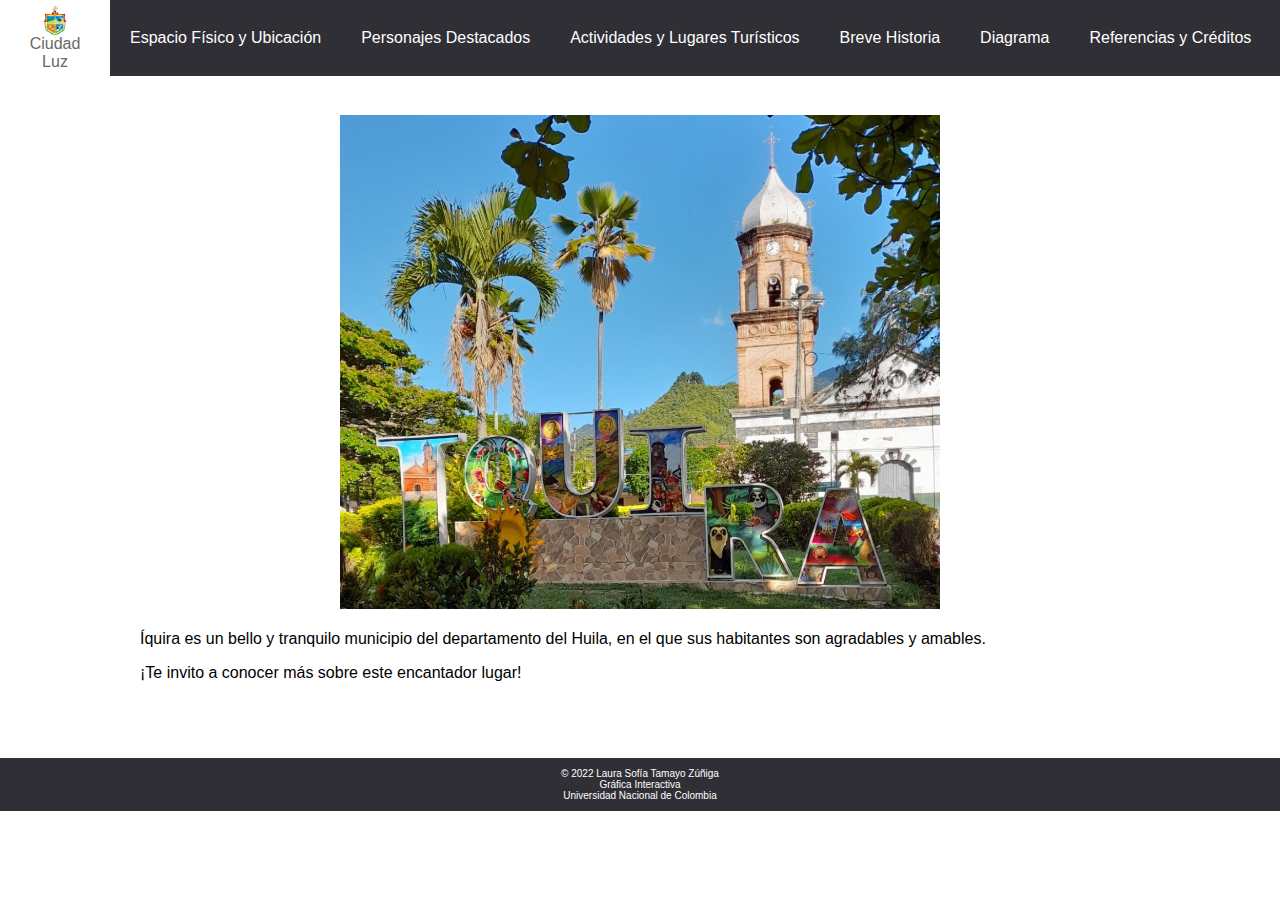
<file: index.html>
<!DOCTYPE html>
<!-- codigo de la pagina de introduccion o portada del lugar seleccionado_realizado por Laura Tamayo para el curso de Grafica Interactiva-->
<html>
    <head>
        <meta charset="UTF-8"/> <!-- permite escribir con caracteres del español -->
        <meta lang="es"/> <!-- se especifica la lengua en la que estara escrita la información -->
        <link rel="stylesheet" href="css/style.css">  <!-- incluir la hoja de estilos en la pagina -->
        <meta name="viewport" content="width=device-width; initial-scale=1.0"> <!-- el navegador se adapte al tamaño de la pantalla que consulta -->
        <title>Íquira | Huila</title> <!-- titulo de la barra -->
        <link rel="icon" type="image/png" href="imagenes/favicon.png"/><!--icono en la pestaña del explorador-->
    </head>
  
    
    <body>
        
        <header id="main-header"><!--menu general--> 
        <nav><!-- menu de navegacion con la direccion al que envia al seleccionarlo -->
                <input type="checkbox" id="btn-menu" checked>
                    <label for="btn-menu" id="btn-menu-icon"></label><!--<img src="imagenes/menu.png" width="30px"></label> <!-- definir una cajita que se va a modificar para, según su estado, desplegar el menu, ademas el atributo for del label permite relacionar el click del checkbox con el elemento label -->
            <ul>
                <li class="active">
                    <a id="logo-header" href="index.html"> <!-- vinculo insertado para enviar a otra direccion -->
                        <img src="imagenes/escudo.png" alt="Escudo de Íquira"> <!-- imagen del escudo dentro del menu -->
                        <span>Ciudad Luz</span>
                    </a> <!-- / #logo-header -->       
                </li>
                <li><a href="pagina1.html">Espacio Físico y Ubicación</a></li> <!-- segundo elemento de la lista del menu con vinculo insertado -->
                <li><a href="pagina2.html">Personajes Destacados</a></li> <!-- tercer elemento de la lista del menu con vinculo insertado -->
                <li><a href="pagina3.html">Actividades y Lugares Turísticos</a></li> <!-- cuarto elemento de la lista del menu con vinculo insertado -->
                <li><a href="pagina4.html">Breve Historia</a></li> <!-- quinto elemento de la lista del menu con vinculo insertado -->
                <li><a href="pagina6.html">Diagrama</a></li> <!-- Diagrama de Phaser -->                
                <li><a href="pagina5.html">Referencias y Créditos</a></li> <!-- sexto elemento de la lista del menu con vinculo insertado -->
            </ul>
        </nav><!-- / nav -->

    </header><!-- / #main-header -->
        
        <section> <!-- crea una seccion de codigo -->
        <div style="height: 50px"></div>
        <img src="imagenes/intro_iquira.jpg" width="600px" heigth="500px" alt="Letrero e Iglesia, al fondo, de Íquira"/> <!-- imagen que se introduce de la carpeta de imagenes, con ancho y altura especificos, con el atributo alternativo -->

        <p>Íquira es un bello y tranquilo municipio del departamento del Huila, en el que sus habitantes son agradables y amables.</p> <!-- contenido de párrafo -->

        <p>¡Te invito a conocer más sobre este encantador lugar!</p>  <!-- contenido de párrafo -->

        </section> <!-- cierre de seccion de codigo -->
        
        <div style="height: 50px"></div>
        
        <footer> <!-- crea pie de pagina -->
            &copy; <!-- copy right--> 2022 Laura Sofía Tamayo Zúñiga<br>Gráfica Interactiva<br>Universidad Nacional de Colombia
        </footer> <!-- cierra pie de pagina -->      
    </body>
</html>
</file>
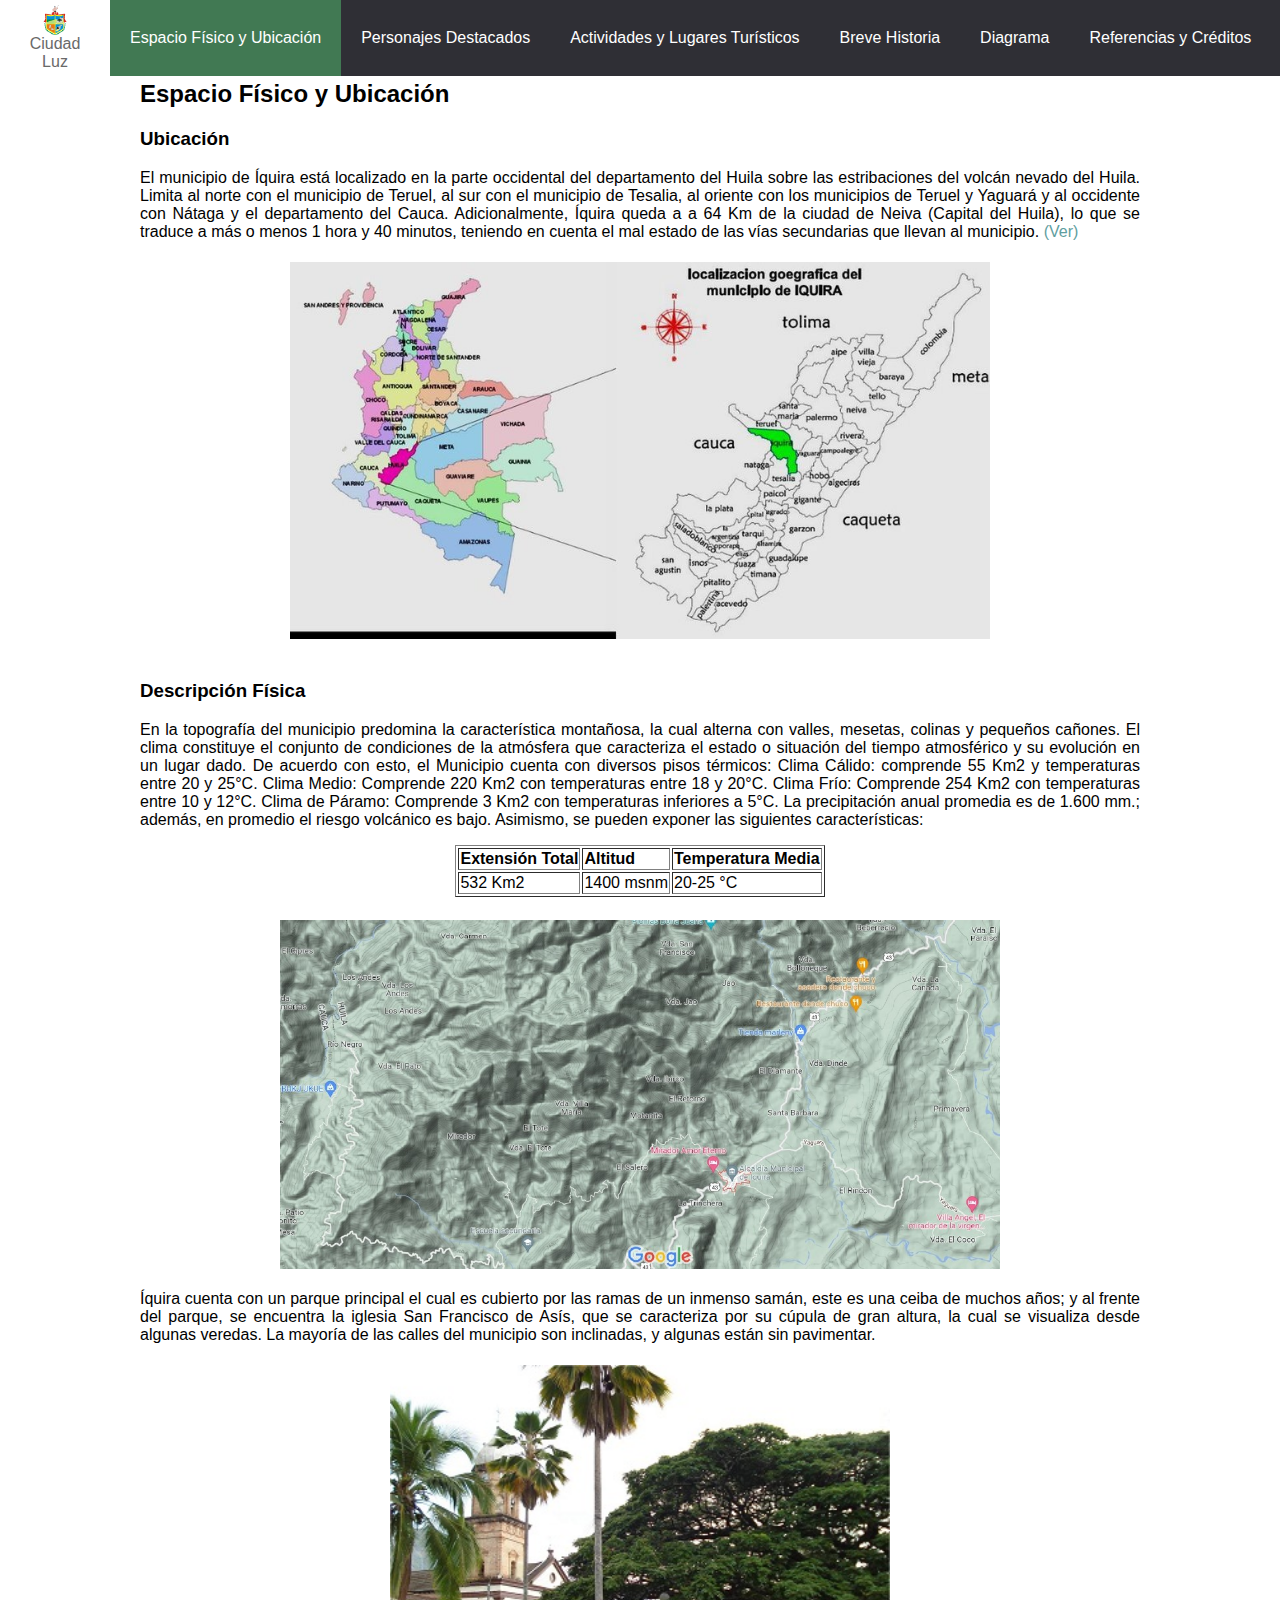
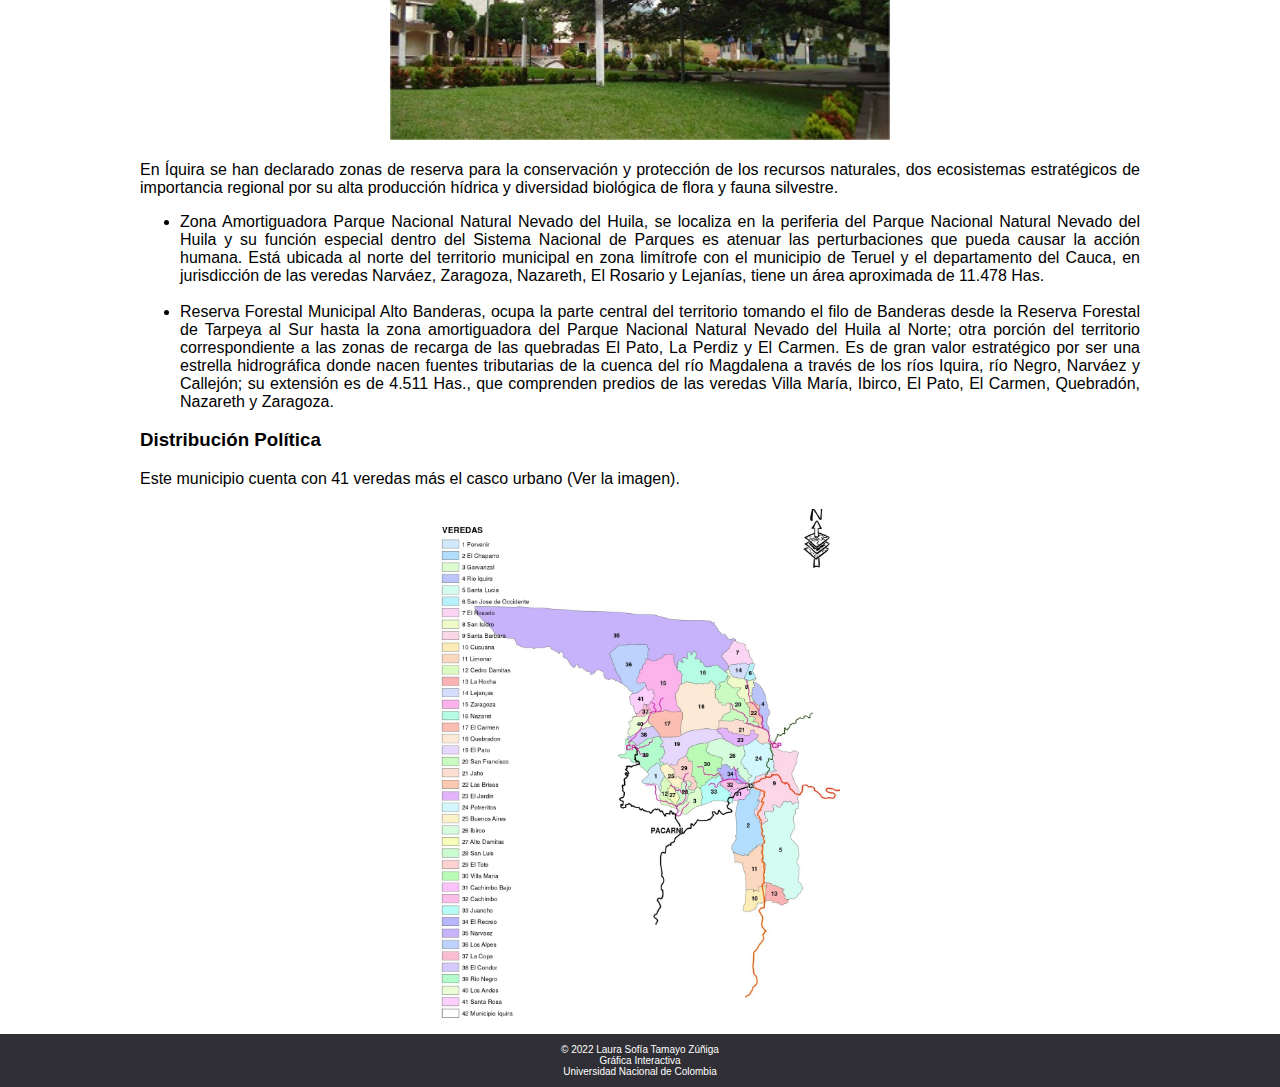
<file: pagina1.html>
<!DOCTYPE html>
<!-- codigo de la primera pagina que presenta informacion sobre el espacio fisico y la ubicacion-->
<html>

    <head>
        <meta charset="UTF-8"/> <!-- permite escribir con caracteres del español -->
        <meta lang="es"/> <!-- se especifica la lengua en la que estará escrita la información -->
        <link rel="stylesheet" href="css/style.css"> <!-- incluir la hoja de estilos en la pagina -->
        <meta name="viewport" content="width=device-width, initial-scale=1"> <!-- el navegador se adapte al tamaño de la pantalla que consulta -->
        <title>Espacio físico y ubicación-Íquira|Huila</title><!-- titulo de la barra -->
        <link rel="icon" type="image/png" href="imagenes/favicon.png"/><!--icono en la pestaña del explorador-->
    </head>
    
    <body>
        <header id="main-header"><!--menu general-->
    
        <nav><!-- menu de navegacion con la direccion al que envia al seleccionarlo -->
                <input type="checkbox" id="btn-menu" checked>
                    <label for="btn-menu" id="btn-menu-icon"></label><!--<img src="imagenes/menu.png" width="30px"></label> <!-- definir una cajita que se va a modificar para, según su estado, desplegar el menu, ademas el atributo for del label permite relacionar el click del checkbox con el elemento label -->
            <ul>
                <li>
                    <a id="logo-header" href="index.html"> <!-- vinculo insertado para enviar a otra direccion -->
                        <img src="imagenes/escudo.png" alt="Escudo de Íquira"> <!-- imagen del escudo dentro del menu -->
                        <span>Ciudad Luz</span>
                    </a> <!-- / #logo-header -->       
                </li>
                <li class="active"><a href="pagina1.html">Espacio Físico y Ubicación</a></li> <!-- segundo elemento de la lista del menu con vinculo insertado -->
                <li><a href="pagina2.html">Personajes Destacados</a></li> <!-- tercer elemento de la lista del menu con vinculo insertado -->
                <li><a href="pagina3.html">Actividades y Lugares Turísticos</a></li> <!-- cuarto elemento de la lista del menu con vinculo insertado -->
                <li><a href="pagina4.html">Breve Historia</a></li> <!-- quinto elemento de la lista del menu con vinculo insertado -->
                <li><a href="pagina6.html">Diagrama</a></li> <!-- Diagrama de Phaser -->                
                <li><a href="pagina5.html">Referencias y Créditos</a></li> <!-- sexto elemento de la lista del menu con vinculo insertado -->
            </ul>
        </nav><!-- / nav -->

    </header><!-- / #main-header -->
        
    <section> <!-- crea una seccion de codigo -->    
    <h2>Espacio Físico y Ubicación</h2> <!-- titulo de tamaño secundario -->
    <h3>Ubicación</h3> <!-- titulo en tercer orden de tamaño -->
        <p>El municipio de Íquira está localizado en la parte occidental del departamento del Huila sobre las estribaciones del volcán nevado del Huila. Limita al norte con el municipio de Teruel, al sur con el municipio de Tesalia, al oriente con los municipios de Teruel y Yaguará y al occidente con Nátaga y el departamento del Cauca. Adicionalmente, Íquira queda a a 64 Km de la ciudad de Neiva (Capital del Huila), lo que se traduce a más o menos 1 hora y 40 minutos, teniendo en cuenta el mal estado de las vías secundarias que llevan al municipio. <a href="imagenes/carretera.jpg" target="_blank">(Ver)</a><!-- vinculo insertado dentro del parrafo para mostrar una imagen --></p>
    <img src="imagenes/ubicación.jpg" width="700px" alt="Ubicación del Municipio de Íquira"/> <!-- etiqueta para introducir una imagen -->
    <br>
        
    <h3>Descripción Física</h3> <!-- titulo en tercer oden de tamaño -->
        <p>En la topografía del municipio predomina la característica montañosa, la cual alterna con valles, mesetas, colinas y pequeños cañones. El clima constituye el conjunto de condiciones de la atmósfera que caracteriza el estado o situación del tiempo atmosférico y su evolución en un lugar dado. De acuerdo con esto, el Municipio cuenta con diversos pisos térmicos: Clima Cálido: comprende 55 Km2 y temperaturas entre 20 y 25°C. Clima Medio: Comprende 220 Km2  con temperaturas entre 18 y 20°C. Clima Frío: Comprende 254 Km2  con temperaturas entre 10 y 12°C. Clima de Páramo: Comprende 3 Km2  con temperaturas inferiores a 5°C. La precipitación anual promedia es de 1.600 mm.; además, en promedio el riesgo volcánico es bajo. Asimismo, se pueden exponer las siguientes características:</p>
        <table border="1" align="center" > <!-- etiqueta para definir una tabla con filas y columnas-->
        <tr> <!-- la tabla va fila por fila, esta etiqueta inicia la primera fila -->
            <th>Extensión Total</th> <!-- define el encabezado de cada columna -->
            <th>Altitud</th>
            <th>Temperatura Media</th> 
        </tr> <!--fin de la fila -->
        <tr> <!-- inicia segunda fila -->
            <td>532 Km2</td> <!-- debajo de extension total -->
            <td>1400 msnm</td> <!-- debajo de altitud -->
            <td>20-25 °C</td> <!-- debajo de temperatura media -->
        </tr>
        </table>
        <br>
    <img src="imagenes/relieve.jpg" width="720px"  alt="Vista del relieve desde Google Maps"/> <!-- imagen que se introduce de la carpeta de imagenes, con ancho especificos, con el atributo alternativo -->
        
    <p>Íquira cuenta con un parque principal el cual es cubierto por las ramas de un inmenso samán, este es una ceiba de muchos años; y al frente del parque, se encuentra la iglesia San Francisco de Asís, que se caracteriza por su cúpula de gran altura, la cual se visualiza desde algunas veredas. La mayoría de las calles del municipio son inclinadas, y algunas están sin pavimentar.</p>
    <img src="imagenes/iglesia_saman.jpg" width="500px" alt="Vista del parque y la iglesia de Íquira"/> <!-- imagen que se introduce de la carpeta de imagenes, con ancho especificos, con el atributo alternativo -->
    
    <p>En Íquira se han declarado zonas de reserva para la conservación y protección de los recursos naturales, dos ecosistemas estratégicos de importancia regional por su alta producción hídrica y diversidad biológica de flora y fauna silvestre.</p>
        <ul> <!-- inicio de una lista sin orden -->
            <li> <!-- primer elemento de la lista -->Zona Amortiguadora Parque Nacional Natural Nevado del Huila, se localiza en la periferia del Parque Nacional Natural Nevado del Huila y su función especial dentro del Sistema Nacional de Parques es atenuar las perturbaciones que pueda causar la acción humana. Está ubicada al norte del territorio municipal en zona limítrofe con el municipio de Teruel y el departamento del Cauca, en jurisdicción de las veredas Narváez, Zaragoza, Nazareth, El Rosario y Lejanías, tiene un área aproximada de 11.478 Has.</li>
            <br>
            <li> <!-- segundo elemento de la lista -->Reserva Forestal Municipal Alto Banderas, ocupa la parte central del territorio tomando el filo de Banderas desde la Reserva Forestal de Tarpeya al Sur hasta la zona amortiguadora del Parque Nacional Natural Nevado del Huila al Norte; otra porción del territorio correspondiente a las zonas de recarga de las quebradas El Pato, La Perdiz y El Carmen. Es de gran valor estratégico por ser una estrella hidrográfica donde nacen fuentes tributarias de la cuenca del río Magdalena a través de los ríos Iquira, río Negro, Narváez y Callejón; su extensión es de 4.511 Has., que comprenden predios de las veredas Villa María, Ibirco, El Pato, El Carmen, Quebradón, Nazareth y Zaragoza.</li>
        </ul> <!-- fin de la lista sin orden -->
    
    <h3>Distribución Política</h3> <!-- título en tercer oden de tamaño -->
        <p>Este municipio cuenta con 41 veredas más el casco urbano (Ver la imagen).</p>
    <img src="imagenes/veredas.jpg" width="400px" alt="Cabecera Municipal y Veredas de Íquira"/> <!-- imagen que se introduce de la carpeta de imagenes, con ancho especificos, con el atributo alternativo -->
      </section>  
        <footer> <!-- crea pie de pagina -->
            &copy; 2022 Laura Sofía Tamayo Zúñiga<br>Gráfica Interactiva<br>Universidad Nacional de Colombia
        </footer>
    </body>
</html>
</file>
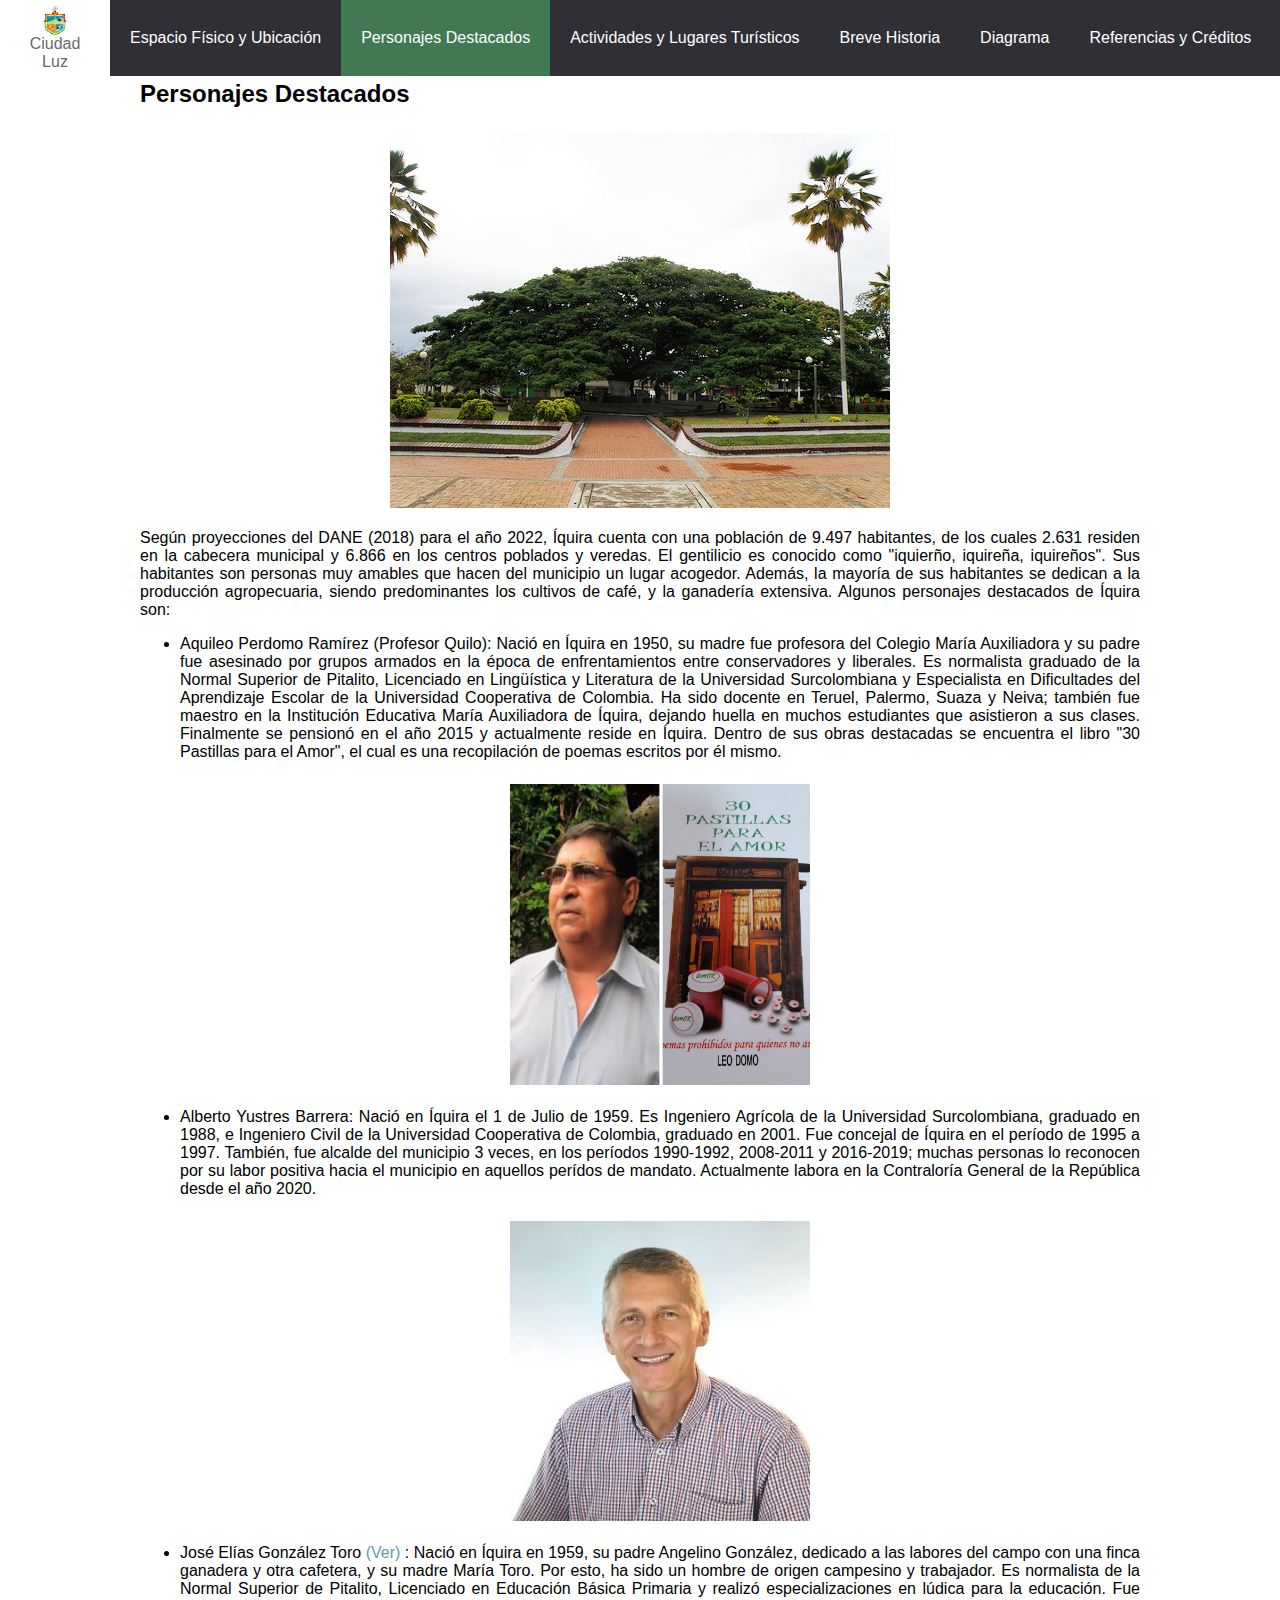
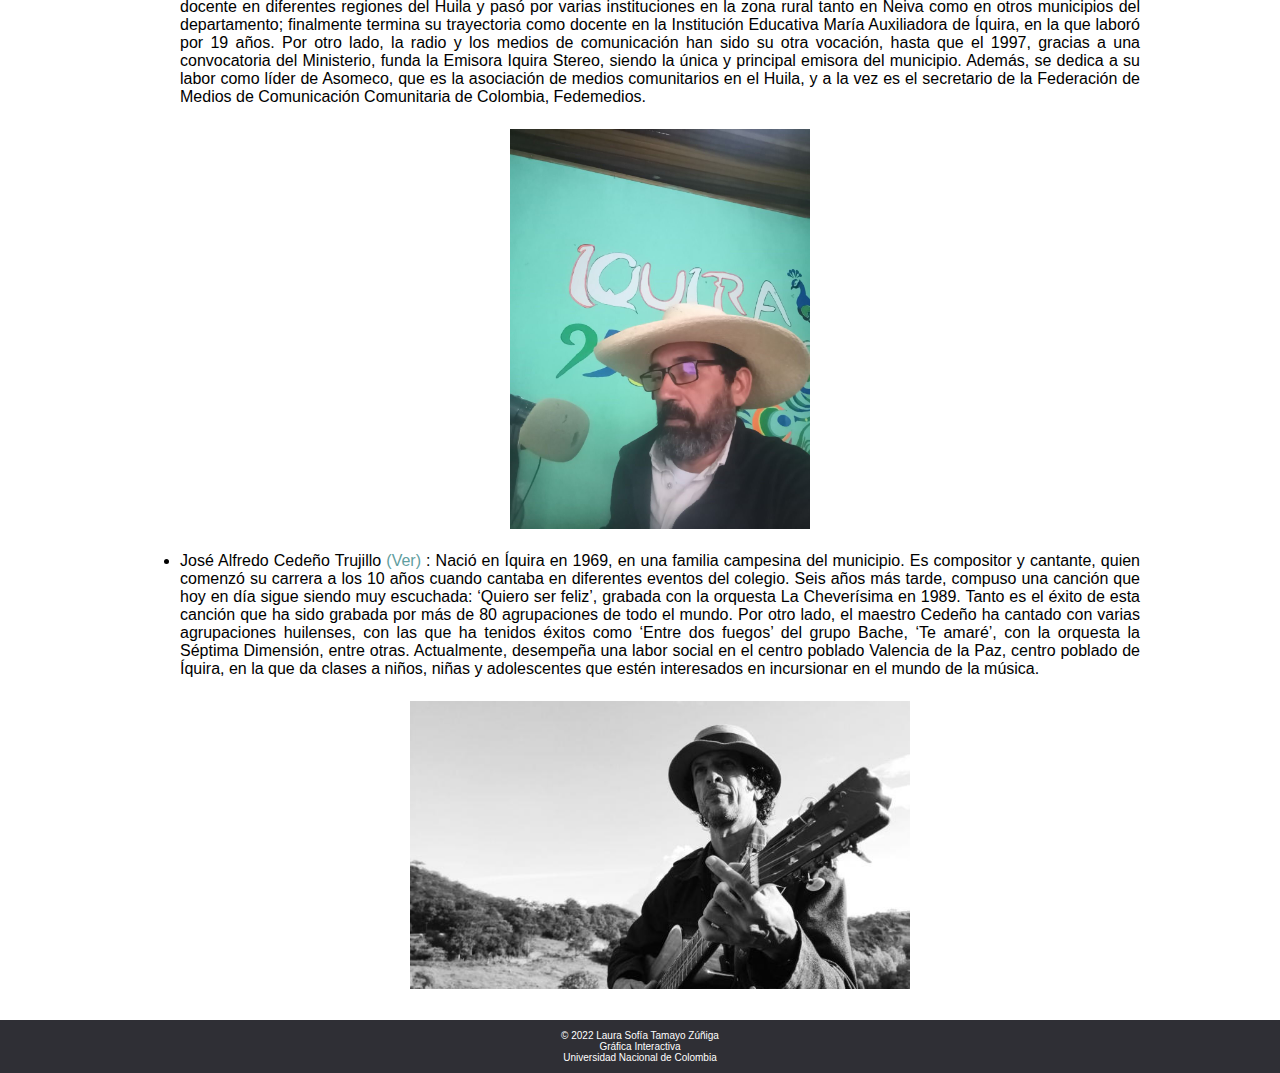
<file: pagina2.html>
<!DOCTYPE html>
<!-- codigo de la segunda pagina que presenta informacion sobre los personajes destacados del municipio-->
<html>

    <head>
        <meta charset="UTF-8"/> <!-- permite escribir con caracteres del español -->
        <meta lang="es"/> <!-- se especifica la lengua en la que estara escrita la información -->
        <link rel="stylesheet" href="css/style.css"> <!-- incluir la hoja de estilos en la pagina -->
        <meta name="viewport" content="width=device-width, initial-scale=1">  <!-- el navegador se adapte al tamaño de la pantalla que consulta -->
        <title>Personajes Destacados-Íquira|Huila</title> <!-- titulo de la barra -->
        <link rel="icon" type="image/png" href="imagenes/favicon.png"/><!--icono en la pestaña del explorador-->
    </head>
    
    <body>
        
        <header id="main-header"><!--menu general-->
    
<nav><!-- menu de navegacion con la direccion al que envia al seleccionarlo -->
                <input type="checkbox" id="btn-menu" checked>
                    <label for="btn-menu" id="btn-menu-icon"></label><!--<img src="imagenes/menu.png" width="30px"></label> <!-- definir una cajita que se va a modificar para, según su estado, desplegar el menu, ademas el atributo for del label permite relacionar el click del checkbox con el elemento label -->
            <ul>
                <li>
                    <a id="logo-header" href="index.html"> <!-- vinculo insertado para enviar a otra direccion -->
                        <img src="imagenes/escudo.png" alt="Escudo de Íquira"> <!-- imagen del escudo dentro del menu -->
                        <span>Ciudad Luz</span>
                    </a> <!-- / #logo-header -->       
                </li>
                <li><a href="pagina1.html">Espacio Físico y Ubicación</a></li> <!-- segundo elemento de la lista del menu con vinculo insertado -->
                <li class="active"><a href="pagina2.html">Personajes Destacados</a></li> <!-- tercer elemento de la lista del menu con vinculo insertado -->
                <li><a href="pagina3.html">Actividades y Lugares Turísticos</a></li> <!-- cuarto elemento de la lista del menu con vinculo insertado -->
                <li><a href="pagina4.html">Breve Historia</a></li> <!-- quinto elemento de la lista del menu con vinculo insertado -->
                <li><a href="pagina6.html">Diagrama</a></li> <!-- Diagrama de Phaser -->                
                <li><a href="pagina5.html">Referencias y Créditos</a></li> <!-- sexto elemento de la lista del menu con vinculo insertado -->
            </ul>
        </nav><!-- / nav -->

        </header><!-- / #main-header -->
        
        <section> <!-- crea una seccion de codigo -->
            <h2>Personajes Destacados</h2> <!-- título de tamaño secundario -->
            <img src="imagenes/saman.jpg" width="500px" alt="Saman en el centro del parque principal"/> <!-- imagen que se introduce de la carpeta de imagenes, con ancho especifico, con el atributo alternativo -->
            <p>Según proyecciones del DANE (2018) para el año 2022, Íquira cuenta con una población de 9.497 habitantes, de los cuales 2.631 residen en la cabecera municipal y 6.866 en los centros poblados y veredas. El gentilicio es conocido como "iquierño, iquireña, iquireños". Sus habitantes son personas muy amables que hacen del municipio un lugar acogedor. Además, la mayoría de sus habitantes se dedican a la producción agropecuaria, siendo predominantes los cultivos de café, y la ganadería extensiva. Algunos personajes destacados de Íquira son:</p>
        
            <ul> <!-- inicio de una lista sin orden -->
                <li> <!-- primer elemento de la lista -->Aquileo Perdomo Ramírez (Profesor Quilo): Nació en Íquira en 1950, su madre fue profesora del Colegio María Auxiliadora y su padre fue asesinado por grupos armados en la época de enfrentamientos entre conservadores y liberales. Es normalista graduado de la Normal Superior de Pitalito, Licenciado en Lingüística y Literatura de la Universidad Surcolombiana y Especialista en Dificultades del Aprendizaje Escolar de la Universidad Cooperativa de Colombia. Ha sido docente en Teruel, Palermo, Suaza y Neiva; también fue maestro en la Institución Educativa María Auxiliadora de Íquira, dejando huella en muchos estudiantes que asistieron a sus clases. Finalmente se pensionó en el año 2015 y actualmente reside en Íquira. Dentro de sus obras destacadas se encuentra el libro "30 Pastillas para el Amor", el cual es una recopilación de poemas escritos por él mismo.</li>
                <br>
                <img src="imagenes/quilo.jpg" width="300px" alt="Fotografía de Aquileo Perdomo y de la portada del libro de poemas"/> <!-- imagen que se introduce de la carpeta de imagenes, con ancho especifico, con el atributo alternativo -->
                <br>
                <li> <!-- segundo elemento de la lista -->Alberto Yustres Barrera: Nació en Íquira el 1 de Julio de 1959. Es Ingeniero Agrícola de la Universidad Surcolombiana, graduado en 1988, e Ingeniero Civil de la Universidad Cooperativa de Colombia, graduado en 2001. Fue concejal de Íquira en el período de 1995 a 1997. También, fue alcalde del municipio 3 veces, en los períodos 1990-1992, 2008-2011 y 2016-2019; muchas personas lo reconocen por su labor positiva hacia el municipio en aquellos perídos de mandato. Actualmente labora en la Contraloría General de la República desde el año 2020.</li>
                <br>
                <img src="imagenes/alberto.jpg" width="300px" alt="Fotografía de Aberto Yustres Barrera" /> <!-- imagen que se introduce de la carpeta de imagenes, con ancho especifico, con el atributo alternativo -->
                <br>
                <li> José Elías González Toro<!-- tercer elemento de la lista --><a href="https://diariodelhuila.com/una-vida-dedicada-a-la-docencia-y-a-la-radio-comunitaria-de-la-que-es-lider/" target="_blank"> (Ver) </a><!-- vinculo insertado dentro del parrafo -->: Nació en Íquira en 1959, su padre Angelino González, dedicado a las labores del campo con una finca ganadera y otra cafetera, y su madre María Toro. Por esto, ha sido un hombre de origen campesino y trabajador. Es normalista de la Normal Superior de Pitalito, Licenciado en Educación Básica Primaria y realizó especializaciones en lúdica para la educación. Fue docente en diferentes regiones del Huila y pasó por varias instituciones en la zona rural tanto en Neiva como en otros municipios del departamento; finalmente termina su trayectoria como docente en la Institución Educativa María Auxiliadora de Íquira, en la que laboró por 19 años. Por otro lado, la radio y los medios de comunicación han sido su otra vocación, hasta que el 1997, gracias a una convocatoria del Ministerio, funda la Emisora Iquira Stereo, siendo la única y principal emisora del municipio. Además, se dedica a su labor como líder de Asomeco, que es la asociación de medios comunitarios en el Huila, y a la vez es el secretario de la Federación de Medios de Comunicación Comunitaria de Colombia, Fedemedios.</li>
                <br>
                <img src="imagenes/jose_elias.jpg"  width="300px" alt="Fotografía de José Elías González" /><!-- imagen que se introduce de la carpeta de imagenes, con ancho especifico, con el atributo alternativo -->
                <br>
                <li> José Alfredo Cedeño Trujillo<!-- cuarto elemento de la lista --> <a href="https://www.lanacion.com.co/quiero-que-mi-pueblo-tenga-una-generacion-de-grandes-artistas/" target="_blank"> (Ver) </a><!-- vinculo insertado dentro del parrafo -->: Nació en Íquira en 1969, en una familia campesina del municipio. Es compositor y cantante, quien comenzó su carrera a los 10 años cuando cantaba en diferentes eventos del colegio. Seis años más tarde, compuso una canción que hoy en día sigue siendo muy escuchada: ‘Quiero ser feliz’, grabada con la orquesta La Cheverísima en 1989. Tanto es el éxito de esta canción que ha sido grabada por más de 80 agrupaciones de todo el mundo. Por otro lado, el maestro Cedeño ha cantado con varias agrupaciones huilenses, con las que ha tenidos éxitos como ‘Entre dos fuegos’ del grupo Bache, ‘Te amaré’, con la orquesta la Séptima Dimensión, entre otras. Actualmente, desempeña una labor social en el centro poblado Valencia de la Paz, centro poblado de Íquira, en la que da clases a niños, niñas y adolescentes que estén interesados en incursionar en el mundo de la música.</li>
                <br>
                <img src="imagenes/rey.jpg" width="500px" alt="Fotografía de José Alfredo Cedeño" /> <!-- imagen que se introduce de la carpeta de imagenes, con ancho especificos, con el atributo alternativo -->
            </ul> <!-- fin de la lista sin orden -->
        </section>
            
        <footer> <!-- crea pie de pagina -->
            &copy; 2022 Laura Sofía Tamayo Zúñiga<br>Gráfica Interactiva<br>Universidad Nacional de Colombia
        </footer>
    
    </body>
</html>
</file>
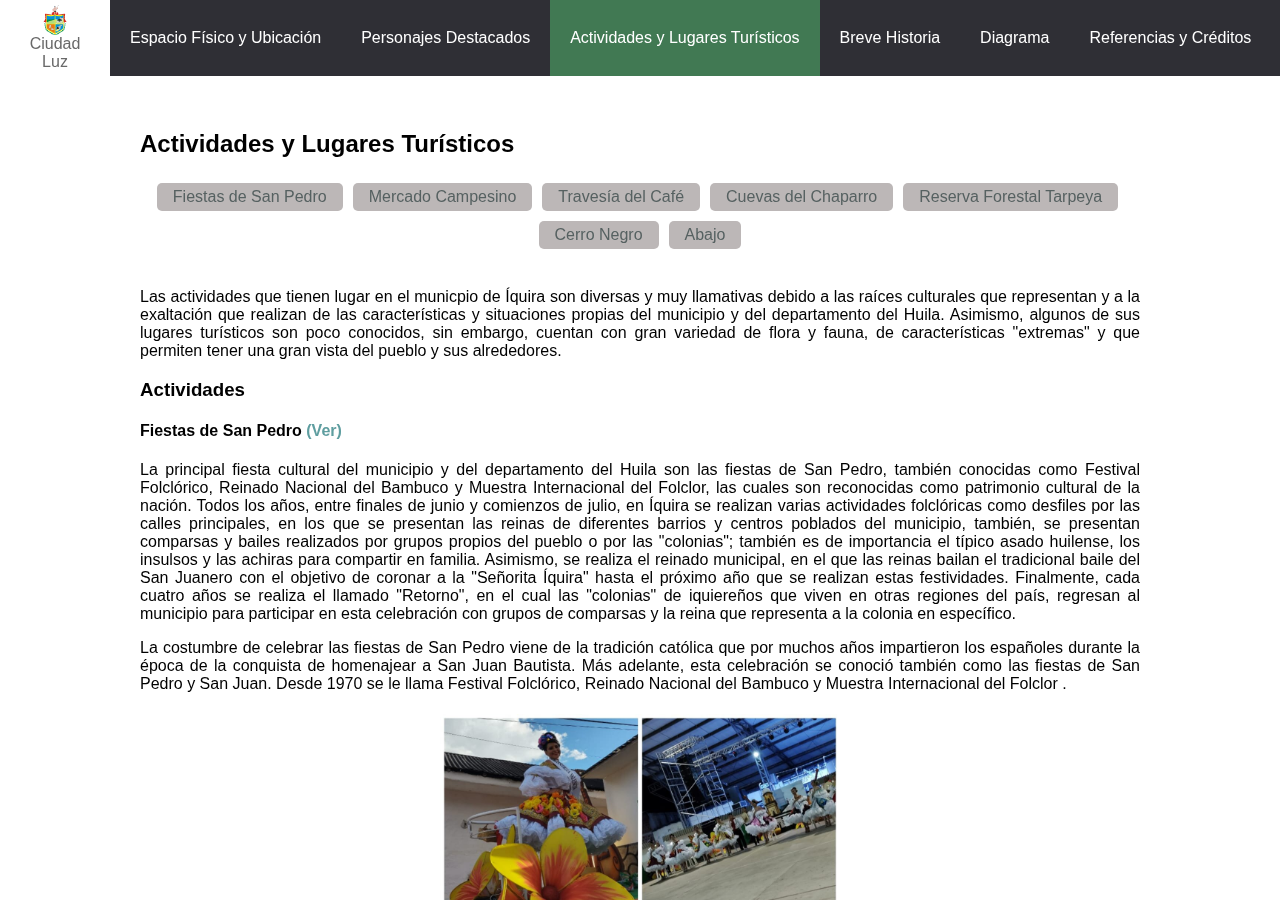
<file: pagina3.html>
<!DOCTYPE html>
<!-- codigo de la tercera pagina que presenta informacion sobre las actividades y lugares turisticos de Iquira -->
<html>

    <head>
        <meta charset="UTF-8"/> <!-- permite escribir con caracteres del español -->
        <meta lang="es"/> <!-- se especifica la lengua en la que estará escrita la información -->
        <link rel="stylesheet" href="css/style.css"> <!-- incluir la hoja de estilos en la pagina -->
        <meta name="viewport" content="width=device-width, initial-scale=1"> <!-- el navegador se adapte al tamaño de la pantalla que consulta -->
        <title>Actividades y Lugares Turísticos-Íquira|Huila</title> <!-- titulo de la barra -->
        <link rel="icon" type="image/png" href="imagenes/favicon.png"/><!--icono en la pestaña del explorador-->
    </head>
    
    <body>
        
         <header id="main-header"><!--menu general-->
    
         <nav><!-- menu de navegacion con la direccion al que envia al seleccionarlo -->
                <input type="checkbox" id="btn-menu" checked>
                    <label for="btn-menu" id="btn-menu-icon"></label><!--<img src="imagenes/menu.png" width="30px"></label> <!-- definir una cajita que se va a modificar para, según su estado, desplegar el menu, ademas el atributo for del label permite relacionar el click del checkbox con el elemento label -->
            <ul>
                <li>
                    <a id="logo-header" href="index.html"> <!-- vinculo insertado para enviar a otra direccion -->
                        <img src="imagenes/escudo.png" alt="Escudo de Íquira"> <!-- imagen del escudo dentro del menu -->
                        <span>Ciudad Luz</span>
                    </a> <!-- / #logo-header -->       
                </li>
                <li><a href="pagina1.html">Espacio Físico y Ubicación</a></li> <!-- segundo elemento de la lista del menu con vinculo insertado -->
                <li><a href="pagina2.html">Personajes Destacados</a></li> <!-- tercer elemento de la lista del menu con vinculo insertado -->
                <li class="active"><a href="pagina3.html">Actividades y Lugares Turísticos</a></li> <!-- cuarto elemento de la lista del menu con vinculo insertado -->
                <li><a href="pagina4.html">Breve Historia</a></li> <!-- quinto elemento de la lista del menu con vinculo insertado -->
                <li><a href="pagina6.html">Diagrama</a></li> <!-- Diagrama de Phaser -->                
                <li><a href="pagina5.html">Referencias y Créditos</a></li> <!-- sexto elemento de la lista del menu con vinculo insertado -->
            </ul>
        </nav><!-- / nav -->

        </header><!-- / #main-header -->
        <div class="contenedor">
            <section> <!-- crea una seccion de codigo -->
                <a class="ancla" id="ini"></a> <!-- marcacion en un punto de la pagina -->
                <h2>Actividades y Lugares Turísticos</h2> <!-- titulo de tamaño secundario -->
                <div class="content"> <!--Creacion de los botones respectivos para ir a distintos sitios de la pagina actual-->
                    <a href="#san" class="button">Fiestas de San Pedro</a> <!-- botones con clase para incluir el diseño -->
                    <br>
                    <br>
                    <a href="#mercado-campesino" class="button">Mercado Campesino</a><br>
                    <br>
                    <a href="#tra" class="button">Travesía del Café</a>
                    <br>
                    <br>
                    <a href="#cue" class="button">Cuevas del Chaparro</a>
                    <br>
                    <br>
                    <a href="#tarpe" class="button">Reserva Forestal Tarpeya</a>
                    <br>
                    <br>
                    <a href="#cerro" class="button">Cerro Negro</a>
                    <br>
                    <br>
                    <a href="#fin" class="button">Abajo</a>
                </div>
                <br>
                <p>Las actividades que tienen lugar en el municpio de Íquira son diversas y muy llamativas debido a las raíces culturales que representan y a la exaltación que realizan de las características y situaciones propias del municipio y del departamento del Huila. Asimismo, algunos de sus lugares turísticos son poco conocidos, sin embargo, cuentan con gran variedad de flora y fauna, de características "extremas" y que permiten tener una gran vista del pueblo y sus alrededores. </p>
                <h3>Actividades</h3> <!-- titulo en tercer orden de tamaño -->

                <a id="san"></a>            
                <h4>Fiestas de San Pedro<a href="https://iquiralightcity.blogspot.com/search?q=sanpedro" target="_blank"> (Ver)<!--Referencia para saltar a este punto--> </a><!-- vinculo insertado dentro del titulo --></h4> <!-- titulo en cuarto orden de tamaño -->
                    <p>La principal fiesta cultural del municipio y del departamento del Huila son las fiestas de San Pedro, también conocidas como Festival Folclórico, Reinado Nacional del Bambuco y Muestra Internacional del Folclor, las cuales son reconocidas como patrimonio cultural de la nación. Todos los años, entre finales de junio y comienzos de julio, en Íquira se realizan varias actividades folclóricas como desfiles por las calles principales, en los que se presentan las reinas de diferentes barrios y centros poblados del municipio, también, se presentan comparsas y bailes realizados por grupos propios del pueblo o por las "colonias"; también es de importancia el típico asado huilense, los insulsos y las achiras para compartir en familia. Asimismo, se realiza el reinado municipal, en el que las reinas bailan el tradicional baile del San Juanero con el objetivo de coronar a la "Señorita Íquira" hasta el próximo año que se realizan estas festividades. Finalmente, cada cuatro años se realiza el llamado "Retorno", en el cual las "colonias" de iquiereños que viven en otras regiones del país, regresan al municipio para participar en esta celebración con grupos de comparsas y la reina que representa a la colonia en específico.</p>
                    <p>La costumbre de celebrar las fiestas de San Pedro viene de la tradición católica que por muchos años impartieron los españoles durante la época de la conquista de homenajear a San Juan Bautista. Más adelante, esta celebración se conoció también como las fiestas de San Pedro y San Juan. Desde 1970 se le llama Festival Folclórico, Reinado Nacional del Bambuco y Muestra Internacional del Folclor .</p>
                    <img src="imagenes/san_pedro.jpg" width="400px" alt="Collage de Fiestas de San Pedro en Íquira, año 2022"/> <!-- imagen que se introduce de la carpeta de imagenes, con ancho especifico, con el atributo alternativo -->
                <a id="mercado-campesino" ></a>
                <h4  >Mercado Campesino <!--Referencia para saltar a este punto--></h4> <!-- titulo en cuarto orden de tamaño -->
                    <p>En la actual administración municipal en cabeza del alcalde Yadnolver Correa Tamayo, se comenzó a realizar los días sábados en la mañana el mercado campesino, en el que algunos habitantes de la cabacera municipal hacen algunos productos y los sacan a la venta para la comunidad iquireña. Asimismo, de algunas veredas bajan campesinos con los productos que cultivan en sus fincas, los cuales son frescos y libres de contaminantes químicos. De esta forma, la alcaldía promueve en los iquireños a comprar lo producido en tierras del municipio y por los paisanos, difundiendo la frase "¡Compremos lo Nuestro!" </p>
                    <img src="imagenes/mercado.jpg" width="400px" alt="Collage de productos del Mercado Campesino en Íquira"/> <!-- imagen que se introduce de la carpeta de imagenes, con ancho especifico, con el atributo alternativo -->

                <a id="tra"></a> 
                <h4>La Travesía del Café<!--Referencia para saltar a este punto--></h4> <!-- titulo en cuarto orden de tamaño -->
                    <p>Es una jornada deportiva que se lleva a  cabo en Íquira, en el que ciclistas de diferentes municipios del Huila y de otros departamentos de Colombia como el Valle del Cauca, Tolima, Entre otros, recorren la zona cafetera del municipio. Se han realizado dos Travesías, la segunda se realizó el 14 de noviembre del 2021 y se hizo con el patrocinio de la Gobernación del Huila, Inderhuila y la Alcaldía de Íquira, en honor a la raza cafetera de nuestro departamento, como primer productor del grano en el país. La travesía constó de 34 km, en los que se recorrieron las zonas cafeteras como las veredas de Juancho, Villa María, San Luis y Pacarní, para finalmente llegar nuevamente a Íquira. Adicionalmente, se rifaron entre los participantes dos bicicletas de buena gama y $2.000.000 en efectivo, como un incentivo del turismo, la cultura y el deporte. </p>
                    <img src="imagenes/travesía.jpg" width="400px" alt="Collage de imágenes de la Travesía del Café"/> <!-- imagen que se introduce de la carpeta de imagenes, con ancho especifico, con el atributo alternativo -->

                <h3>Lugares Turísticos</h3> <!-- titulo en tercer orden de tamaño -->
                <a id="cue"></a> 
                <h4>Cuevas del Chaparro<!--Referencia para saltar a este punto--></h4> <!-- titulo en cuarto orden de tamaño -->
                    <p>Las cuevas del chaparro se encuentran ubicadas en la vereda El Chaparro de Íquira, a una hora aproximadamente del casco urbano del municipio. Estas cuevas son cavidades naturales en el suelo resultado de la acción del agua a lo largo de los sigos, además son impresionantes sus notables laberintos. Es un lugar exótico que alberga mucha flora y fauna en sus cavidades, las cuales son húmedas y oscuras. Cuenta con un diámetro variable a lo largo del recorrido, ya que en algunas zonas solamente puede pasar una persona. La corriente fluvial llega a unirse con las quebradas La Chorrera, Coal, La Sal, El Cachingo, Aguablanca, La Quinta, Juanchaco, Guasimalito, El Guineal y Paredes, y a los ríos Alley, Íquira, Pacarní y Macuri.  </p>
                    <img src="imagenes/cuevas.jpg" width="500px" alt="Cuevas del Chaparro en Íquira"/> <!-- imagen que se introduce de la carpeta de imagenes, con ancho especifico, con el atributo alternativo -->
                <a id="tarpe"></a> 
                <h4>Reserva Forestal Tarpeya<!--Referencia para saltar a este punto--></h4> <!-- titulo en cuarto orden de tamaño -->
                    <p>Esta reserva se ubica al noroeste del departamento del Huila, en la vereda Juancho del municipio de Íquira. Este parque está dotado de una cabaña adecuada para recibir a los turistas que lo visitan con capacidad para cincuenta personas, además cuenta con un guía para recorrer el bosque y las cascadas. En Tarpeya se promueve el turismo y se fortalece como centro de experimentación e investigación para la práctica de estudios forestales y ambientales que ofrece a las instituciones, universidades, colegios, escuelas, ONG's y la comunidad en general.  Tarpeya es una reserva natural que funciona como sede administrativa del PNN Nevado del Huila, presenta alturas entre los 1.300 y 2.500 msnm; temperatura mínima de 15°C y máxima de 32°C; la reserva tiene un área total de 474 hectáreas, conformada por los lotes o sitios Tarpeya (casa y alrededores), El Mesón, Rincón, Chicoral, Casas verdes, Colombia, Kikuyal y el Limbo.</p>
                    <p>En cuanto a su biodiversidad, esta reserva es hábitat de un sinúmero de aves, mamíferos e insectos que ayudan al equilibrio y a mantener la biodiversidad. En cuanto a la fauna, se encuentran: venados, zorros, armadillos, ardillas, borugas, guaras, chucuros, chuchos, osos, tigrillos, micos, perezosos, perros de monte, entre otro; y reptiles como serpiente rabo de ají, coral, falsa coral, etc. En el año 2021, se logró el registro de un <a href="https://www.elnuevosiglo.com.co/articulos/07-01-2021-nuevo-registro-del-oso-de-anteojos-en-reserva-forestal-tarpeya-en-iquira" target="_blank"> oso de anteojos u oso andino en Tarpeya</a><!-- vinculo insertado dentro del parrafo -->.</p>
                    <img src="imagenes/tarpeya.jpg" width="500px" alt="Collage de vista de la Reserva Forestal Tarpeya y Oso de Anteojos"/> <!-- imagen que se introduce de la carpeta de imagenes, con ancho especifico, con el atributo alternativo -->
                <a id="cerro"></a> 
                <h4>Cerro Negro<!--Referencia para saltar a este punto--></h4> <!-- titulo en cuarto orden de tamaño -->
                    <p>Este reconocido cerro se ubica al suroeste       de Íquira y al oeste de la vereda El Chaparro; se encuentra a una hora con treinta minutos del casco urbano del municipio y sirve de límite entre Tesalia e Íquira. La altura del cerro es de 170 m y unos 10 km de longitud. Adicionalmente, es rico en pequeñas cuencas de agua pura y cristalina, la cual se toma para abastecer la vereda El Chaparro. Según estudios realizados en el cerro, se ha demostrado que contiene un mineral llamado uriano, pero no puede ser explotado porque tendría que ser evacuado un gran perímeto debido a su radiactividad.En el imaginario iquireño se han creado una gran cantidad de mitos y leyendas en torno a este cerro. Además, se dice que en la década de los ochenta, los norteamericanos realizaron varias expediciones aferrados a la posibilidad de encontrar ricos yacimientos de uranio y que establecieron un campamento en la parte trasera del cerro para proseguir con el estudio cuyo resultado se desconoce.</p>
                    <img src="imagenes/cerro.jpg" width="500px" alt="Cerro Negro en Íquira"/> <!-- imagen que se introduce de la carpeta de imagenes, con ancho especifico, con el atributo alternativo -->

                <div style="text-align: center">
                    <a name="#fin" id="fin"></a><!--Referencia para saltar a este punto-->
                    <br>
                    <a href="#ini" class="button">Arriba</a> <!-- creacion de boton para ir arriba en la pagina -->
                </div>
                <br>

            </section>    
            <footer> <!-- crea pie de pagina -->
                <p>&copy; 2022 Laura Sofía Tamayo Zúñiga<br>Gráfica Interactiva<br>Universidad Nacional de Colombia</p>
            </footer>            
        </div>

    </body>
</html>
</file>
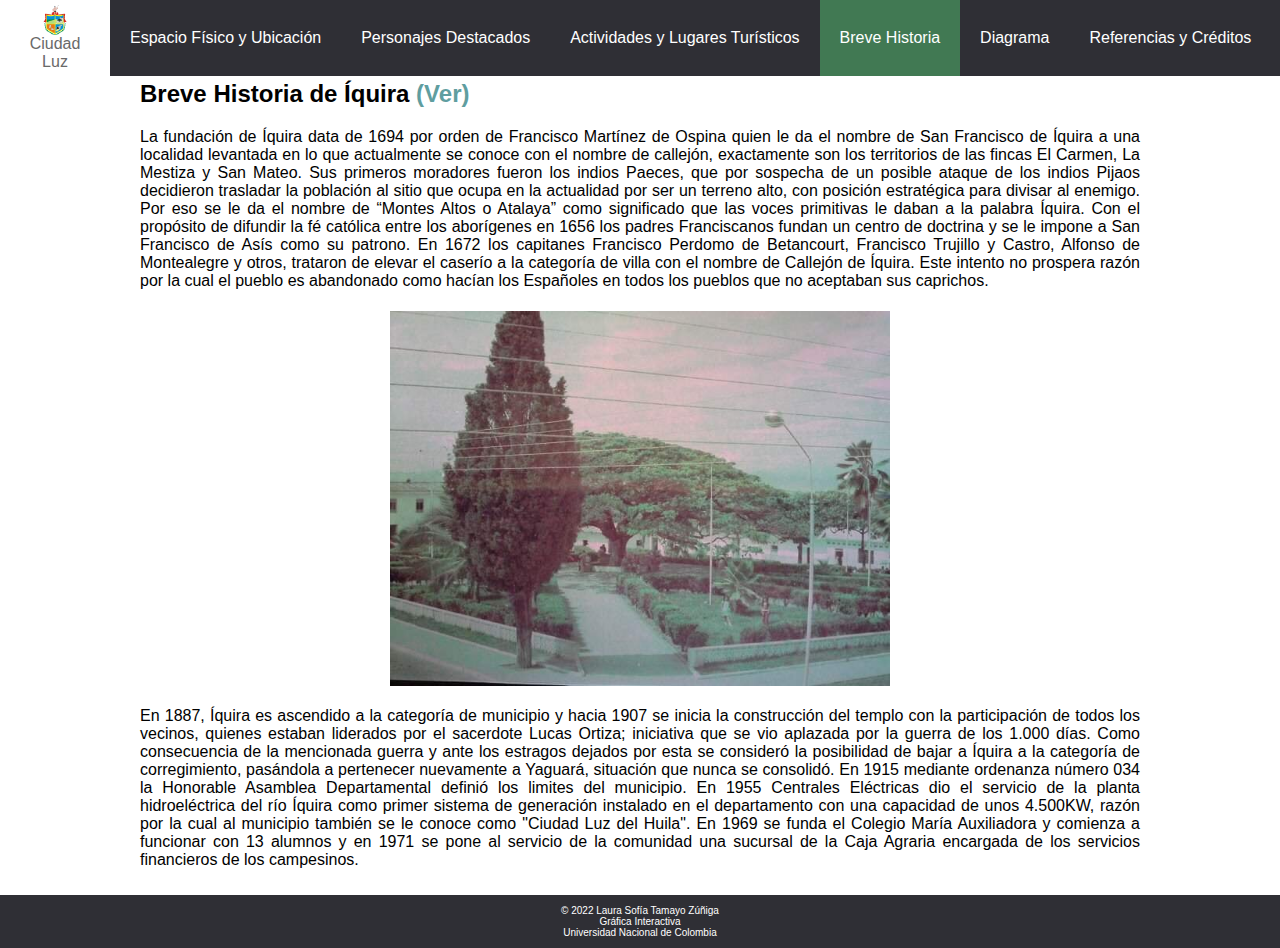
<file: pagina4.html>
<!DOCTYPE html>
<!-- codigo de la cuarta pagina que presenta una breve historia de Iquira-->
<html>

    <head>
        <meta charset="UTF-8"/> <!-- permite escribir con caracteres del español -->
        <meta lang="es"/> <!-- se especifica la lengua en la que estará escrita la información -->
        <link rel="stylesheet" href="css/style.css"> <!-- incluir la hoja de estilos en la pagina -->
        <meta name="viewport" content="width=device-width, initial-scale=1"> <!-- el navegador se adapte al tamaño de la pantalla que consulta -->
        <title>Breve Historia-Íquira|Huila</title> <!-- titulo de la barra -->
        <link rel="icon" type="image/png" href="imagenes/favicon.png"/><!--icono en la pestaña del explorador-->
    </head>
    
    <body>
        <header id="main-header"><!--menu general-->
    
         <nav><!-- menu de navegacion con la direccion al que envia al seleccionarlo -->
                <input type="checkbox" id="btn-menu" checked>
                    <label for="btn-menu" id="btn-menu-icon"></label><!--<img src="imagenes/menu.png" width="30px"></label> <!-- definir una cajita que se va a modificar para, según su estado, desplegar el menu, ademas el atributo for del label permite relacionar el click del checkbox con el elemento label -->
            <ul>
                <li>
                    <a id="logo-header" href="index.html"> <!-- vinculo insertado para enviar a otra direccion -->
                        <img src="imagenes/escudo.png" alt="Escudo de Íquira"> <!-- imagen del escudo dentro del menu -->
                        <span>Ciudad Luz</span>
                    </a> <!-- / #logo-header -->       
                </li>
                <li><a href="pagina1.html">Espacio Físico y Ubicación</a></li> <!-- segundo elemento de la lista del menu con vinculo insertado -->
                <li><a href="pagina2.html">Personajes Destacados</a></li> <!-- tercer elemento de la lista del menu con vinculo insertado -->
                <li><a href="pagina3.html">Actividades y Lugares Turísticos</a></li> <!-- cuarto elemento de la lista del menu con vinculo insertado -->
                <li class="active"><a href="pagina4.html">Breve Historia</a></li> <!-- quinto elemento de la lista del menu con vinculo insertado -->
                <li><a href="pagina6.html">Diagrama</a></li> <!-- Diagrama de Phaser -->                
                <li><a href="pagina5.html">Referencias y Créditos</a></li> <!-- sexto elemento de la lista del menu con vinculo insertado -->
            </ul>
        </nav><!-- / nav -->

        </header><!-- / #main-header -->
        
        <section> <!-- crea una seccion de codigo -->
            <h2>Breve Historia de Íquira<a href="http://www.iquira-huila.gov.co/municipio/historia" target="_blank"> (Ver)</a><!-- vinculo insertado dentro del titulo --></h2> 
    
            <p>La fundación de Íquira data de 1694 por orden de Francisco Martínez de Ospina quien le da el nombre de San Francisco de Íquira a una localidad levantada en lo que actualmente se conoce con el nombre de callejón, exactamente son los territorios de las fincas El Carmen, La Mestiza y San Mateo. Sus primeros moradores fueron los indios Paeces, que por sospecha de un posible ataque de los indios Pijaos decidieron trasladar la población al sitio que ocupa en la actualidad por ser un terreno alto, con posición estratégica para divisar al enemigo. Por eso se le da el nombre de “Montes Altos o Atalaya” como significado que las voces primitivas le daban a la palabra Íquira. Con el propósito de difundir la fé católica entre los aborígenes en 1656 los padres Franciscanos fundan un centro de doctrina y se le impone a San Francisco de Asís como su patrono. En 1672 los capitanes Francisco Perdomo de Betancourt, Francisco Trujillo y Castro, Alfonso de Montealegre y otros, trataron de elevar el caserío a la categoría de villa con el nombre de Callejón de Íquira. Este intento no prospera razón por la cual el pueblo es abandonado como hacían los Españoles en todos los pueblos que no aceptaban sus caprichos.</p>
    
            <img src="imagenes/parque.jpg" width="500px" alt="Fotografía del parque de Íquira años atrás"/> <!-- imagen que se introduce de la carpeta de imagenes, con ancho especifico, con el atributo alternativo -->
    
            <p>En 1887, Íquira es ascendido a la categoría de municipio y hacia 1907 se inicia la construcción del templo con la participación de todos los vecinos, quienes estaban liderados por el sacerdote Lucas Ortiza; iniciativa que se vio aplazada por la guerra de los 1.000 días. Como consecuencia de la mencionada guerra y ante los estragos dejados por esta se consideró la posibilidad de bajar a Íquira a la categoría de corregimiento, pasándola a pertenecer nuevamente a Yaguará, situación que nunca se consolidó. En 1915 mediante ordenanza número 034 la Honorable Asamblea Departamental definió los limites del municipio. En 1955 Centrales Eléctricas dio el servicio de la planta hidroeléctrica del río Íquira como primer sistema de generación instalado en el departamento con una capacidad de unos 4.500KW, razón por la cual al municipio también se le conoce como "Ciudad Luz del Huila". En 1969 se funda el Colegio María Auxiliadora y comienza a funcionar con 13 alumnos y en 1971 se pone al servicio de la comunidad una sucursal de la Caja Agraria encargada de los servicios financieros de los campesinos.</p>    
        
        </section>
        <footer> <!-- crea pie de pagina -->
            &copy; 2022 Laura Sofía Tamayo Zúñiga<br>Gráfica Interactiva<br>Universidad Nacional de Colombia
        </footer>
    </body>
</html>
</file>
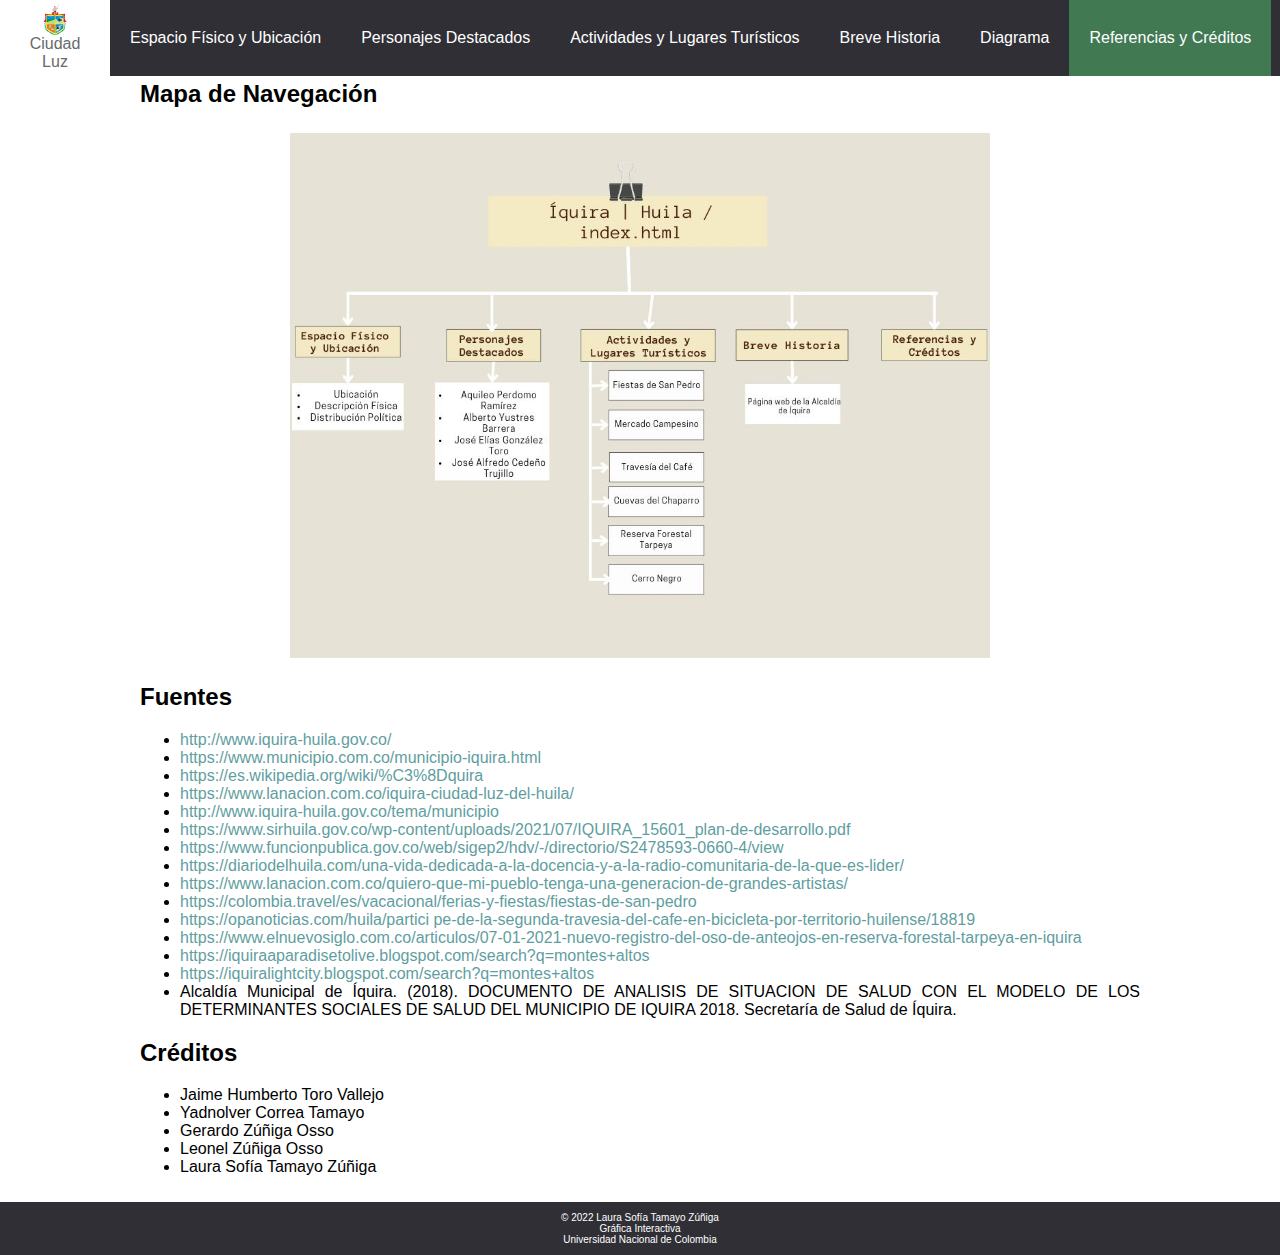
<file: pagina5.html>
<!DOCTYPE html>
<!-- codigo de la ultima página que presenta información con respecto a las fuentes de la información y los créditos de las imaganes utilizadas-->
<html>

    <head>
        <meta charset="UTF-8"/> <!-- permite escribir con caracteres del español -->
        <meta lang="es"/> <!-- se especifica la lengua en la que estará escrita la informacion -->
        <link rel="stylesheet" href="css/style.css"> <!-- incluir la hoja de estilos en la pagina -->
        <meta name="viewport" content="width=device-width, initial-scale=1">  <!-- el navegador se adapte al tamaño de la pantalla que consulta -->
        <title>Referencias y Créditos-Íquira|Huila</title> <!-- titulo de la barra -->
        <link rel="icon" type="image/png" href="imagenes/favicon.png"/><!--icono en la pestaña del explorador-->
    </head>
    
    <body>
    <header id="main-header"><!--menu general-->
    
         <nav><!-- menu de navegacion con la direccion al que envia al seleccionarlo -->
                <input type="checkbox" id="btn-menu" checked>
                    <label for="btn-menu" id="btn-menu-icon"></label><!--<img src="imagenes/menu.png" width="30px"></label> <!-- definir una cajita que se va a modificar para, según su estado, desplegar el menu, ademas el atributo for del label permite relacionar el click del checkbox con el elemento label -->
            <ul>
                <li>
                    <a id="logo-header" href="index.html"> <!-- vinculo insertado para enviar a otra direccion -->
                        <img src="imagenes/escudo.png" alt="Escudo de Íquira"> <!-- imagen del escudo dentro del menu -->
                        <span>Ciudad Luz</span>
                    </a> <!-- / #logo-header -->       
                </li>
                <li><a href="pagina1.html">Espacio Físico y Ubicación</a></li> <!-- segundo elemento de la lista del menu con vinculo insertado -->
                <li><a href="pagina2.html">Personajes Destacados</a></li> <!-- tercer elemento de la lista del menu con vinculo insertado -->
                <li><a href="pagina3.html">Actividades y Lugares Turísticos</a></li> <!-- cuarto elemento de la lista del menu con vinculo insertado -->
                <li><a href="pagina4.html">Breve Historia</a></li> <!-- quinto elemento de la lista del menu con vinculo insertado -->
                <li><a href="pagina6.html">Diagrama</a></li> <!-- Diagrama de Phaser -->                
                <li class="active"><a href="pagina5.html">Referencias y Créditos</a></li> <!-- sexto elemento de la lista del menu con vinculo insertado -->
            </ul>
        </nav><!-- / nav -->

        </header><!-- / #main-header -->
        <section>
        <h2>Mapa de Navegación</h2>
            <img src="imagenes/mapa_navegacion.jpg" width="700px" alt="Imagen del Mapa de Navegación"/> <!-- imagen que se introduce de la carpeta de imagenes, con ancho especifico, con el atributo alternativo -->
        <h2>Fuentes</h2> <!-- listado de fuentes usadas -->
        
            <ul> <!-- inicia lista sin orden -->
                <li> <a href="http://www.iquira-huila.gov.co/" target="_blank">http://www.iquira-huila.gov.co/</a></li> <!-- primer elemento de la lista -->
                <li> <a href="https://www.municipio.com.co/municipio-iquira.html" target="_blank">https://www.municipio.com.co/municipio-iquira.html </a>
                </li>
                <li> <a href="https://es.wikipedia.org/wiki/%C3%8Dquira" target="_blank"> https://es.wikipedia.org/wiki/%C3%8Dquira</a>
                </li>
                <li> <a href="https://www.lanacion.com.co/iquira-ciudad-luz-del-huila/" target="_blank">https://www.lanacion.com.co/iquira-ciudad-luz-del-huila/ </a>
                </li>
                <li> <a href="http://www.iquira-huila.gov.co/tema/municipio" target="_blank">http://www.iquira-huila.gov.co/tema/municipio </a>
                </li>
                <li> <a href="https://www.sirhuila.gov.co/wp-content/uploads/2021/07/IQUIRA_15601_plan-de-desarrollo.pdf" target="_blank">https://www.sirhuila.gov.co/wp-content/uploads/2021/07/IQUIRA_15601_plan-de-desarrollo.pdf </a>
                </li>
                <li> <a href="https://www.funcionpublica.gov.co/web/sigep2/hdv/-/directorio/S2478593-0660-4/view" target="_blank">https://www.funcionpublica.gov.co/web/sigep2/hdv/-/directorio/S2478593-0660-4/view </a>
                </li>
                <li> <a href="https://diariodelhuila.com/una-vida-dedicada-a-la-docencia-y-a-la-radio-comunitaria-de-la-que-es-lider/" target="_blank">https://diariodelhuila.com/una-vida-dedicada-a-la-docencia-y-a-la-radio-comunitaria-de-la-que-es-lider/</a>
                </li>
                <li><a href="https://www.lanacion.com.co/quiero-que-mi-pueblo-tenga-una-generacion-de-grandes-artistas/" target="_blank">https://www.lanacion.com.co/quiero-que-mi-pueblo-tenga-una-generacion-de-grandes-artistas/</a>
                </li>
                <li><a href="https://colombia.travel/es/vacacional/ferias-y-fiestas/fiestas-de-san-pedro" target="_blank">https://colombia.travel/es/vacacional/ferias-y-fiestas/fiestas-de-san-pedro</a>
                </li>
                <li><a href="https://opanoticias.com/huila/partici   pe-de-la-segunda-travesia-del-cafe-en-bicicleta-por-territorio-huilense/18819" target="_blank">https://opanoticias.com/huila/partici   pe-de-la-segunda-travesia-del-cafe-en-bicicleta-por-territorio-huilense/18819</a></li>
                <li><a href="https://www.elnuevosiglo.com.co/articulos/07-01-2021-nuevo-registro-del-oso-de-anteojos-en-reserva-forestal-tarpeya-en-iquira" target="_blank">https://www.elnuevosiglo.com.co/articulos/07-01-2021-nuevo-registro-del-oso-de-anteojos-en-reserva-forestal-tarpeya-en-iquira</a></li>
                <li><a href="https://iquiraaparadisetolive.blogspot.com/search?q=montes+altos" target="_blank">https://iquiraaparadisetolive.blogspot.com/search?q=montes+altos</a>
                </li>
                <li><a href="https://iquiralightcity.blogspot.com/search?q=montes+altos" target="_blank">https://iquiralightcity.blogspot.com/search?q=montes+altos</a>
                </li>
                <li>Alcaldía Municipal de Íquira. (2018). DOCUMENTO DE ANALISIS DE SITUACION DE SALUD CON EL MODELO DE LOS DETERMINANTES SOCIALES DE SALUD DEL MUNICIPIO DE IQUIRA 2018. Secretaría de Salud de Íquira.</li>
            </ul> <!-- fin lista sin orden -->
        
        <h2>Créditos</h2> <!-- creditos de las fotografias usadas en la pagina -->
        
            <ul><!-- inicia lista sin orden -->
                <li>Jaime Humberto Toro Vallejo</li> <!-- primer elemento de la lista -->
                <li>Yadnolver Correa Tamayo</li>
                <li>Gerardo Zúñiga Osso</li>
                <li>Leonel Zúñiga Osso</li>
                <li>Laura Sofía Tamayo Zúñiga</li>
    
            </ul><!-- fin lista sin orden -->
        </section>
        <footer> <!-- crea pie de pagina -->
            &copy; 2022 Laura Sofía Tamayo Zúñiga<br>Gráfica Interactiva<br>Universidad Nacional de Colombia
        </footer>
    </body>
</html>
</file>
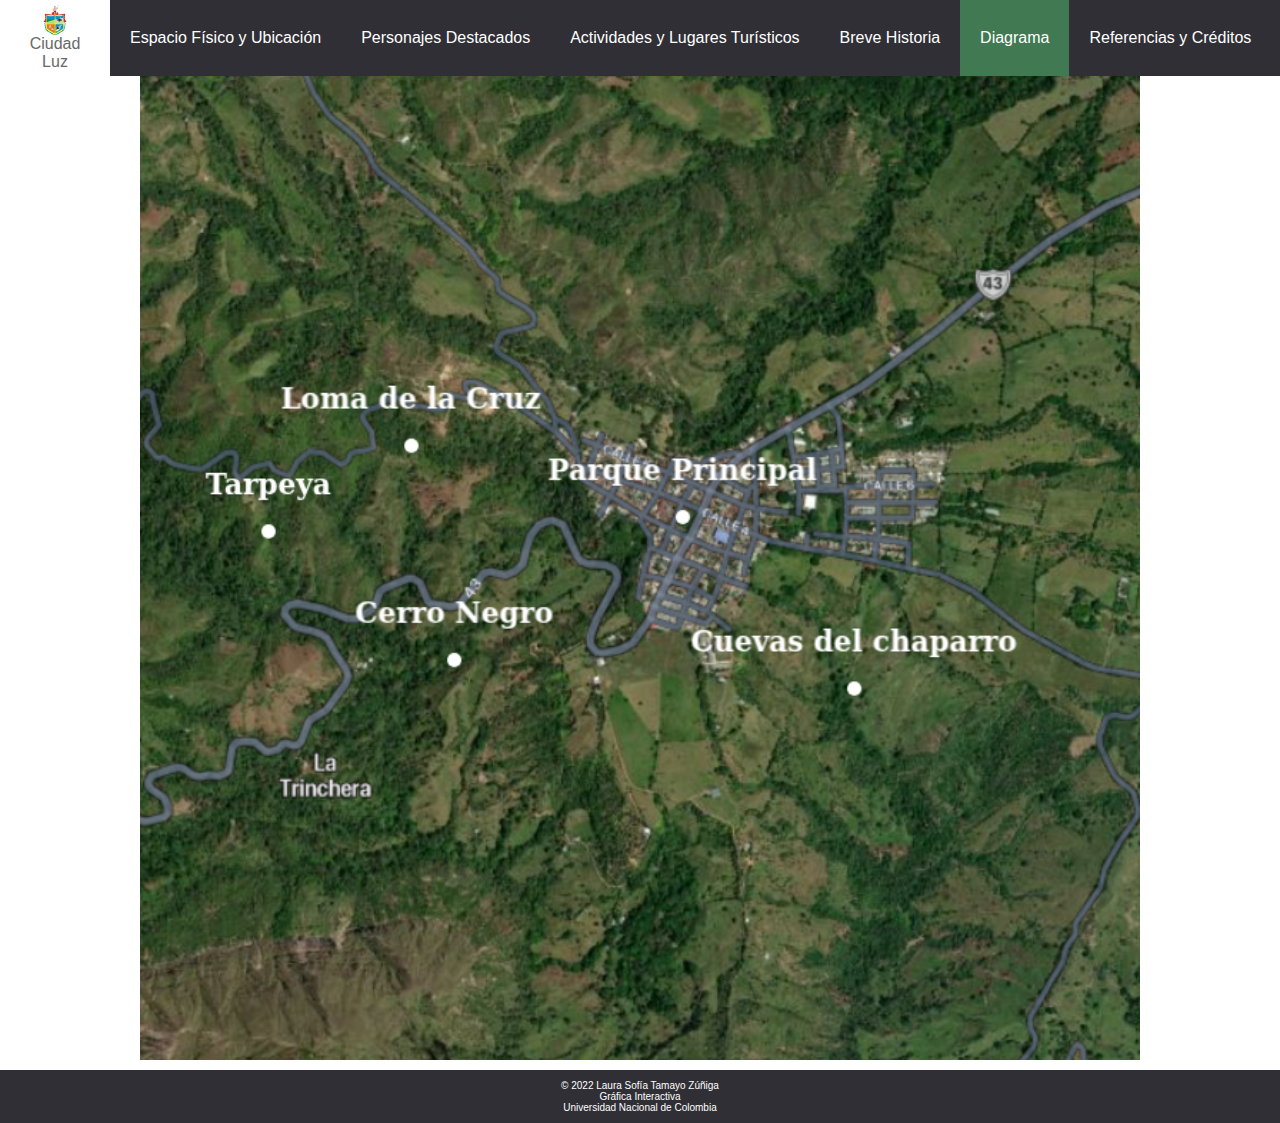
<file: pagina6.html>
<!DOCTYPE html>
<!-- codigo de la cuarta pagina que presenta una breve historia de Iquira-->
<html>

    <head>
        <meta charset="UTF-8"/> <!-- permite escribir con caracteres del español -->
        <meta lang="es"/> <!-- se especifica la lengua en la que estará escrita la información -->
        <link rel="stylesheet" href="css/style.css"> <!-- incluir la hoja de estilos en la pagina -->
        <script src="javascript/phaser.js"></script>    
        <script src="javascript/menu.js"></script>              
        <meta name="viewport" content="width=device-width, initial-scale=1"> <!-- el navegador se adapte al tamaño de la pantalla que consulta -->
        <title>Breve Historia-Íquira|Huila</title> <!-- titulo de la barra -->
        <link rel="icon" type="image/png" href="imagenes/favicon.png"/><!--icono en la pestaña del explorador-->
    </head>
    
    <body>
        <header id="main-header"><!--menu general-->
    
         <nav><!-- menu de navegacion con la direccion al que envia al seleccionarlo -->
                <input type="checkbox" id="btn-menu" checked>
                    <label for="btn-menu" id="btn-menu-icon"></label><!--<img src="imagenes/menu.png" width="30px"></label> <!-- definir una cajita que se va a modificar para, según su estado, desplegar el menu, ademas el atributo for del label permite relacionar el click del checkbox con el elemento label -->
            <ul>
                <li>
                    <a id="logo-header" href="index.html"> <!-- vinculo insertado para enviar a otra direccion -->
                        <img src="imagenes/escudo.png" alt="Escudo de Íquira"> <!-- imagen del escudo dentro del menu -->
                        <span>Ciudad Luz</span>
                    </a> <!-- / #logo-header -->       
                </li>
                <li><a href="pagina1.html">Espacio Físico y Ubicación</a></li> <!-- segundo elemento de la lista del menu con vinculo insertado -->
                <li><a href="pagina2.html">Personajes Destacados</a></li> <!-- tercer elemento de la lista del menu con vinculo insertado -->
                <li><a href="pagina3.html">Actividades y Lugares Turísticos</a></li> <!-- cuarto elemento de la lista del menu con vinculo insertado -->
                <li><a href="pagina4.html">Breve Historia</a></li> <!-- quinto elemento de la lista del menu con vinculo insertado -->
                <li class="active"><a href="pagina6.html">Diagrama</a></li> <!-- Diagrama de Phaser -->                
                <li><a href="pagina5.html">Referencias y Créditos</a></li> <!-- sexto elemento de la lista del menu con vinculo insertado -->
            </ul>
        </nav><!-- / nav -->

        </header><!-- / #main-header -->
        
        <section> <!-- crea una seccion de codigo -->
          <!-- Inicio Phaser -->
          <div id="contenedor_phaser"></div>
          <script src="javascript/script.js"></script><!-- Se pone acá para que el HTML se cargue antes que el Javascript -->
          <!-- Fin Phaser -->      
        </section>
        <footer> <!-- crea pie de pagina -->
            &copy; 2022 Laura Sofía Tamayo Zúñiga<br>Gráfica Interactiva<br>Universidad Nacional de Colombia
        </footer>
    </body>
</html>
</file>
<file: css/style.css>
@charset "UTF-8"
@import url('https://fonts.googleapis.com/css2?family=Josefin+Sans:ital,wght@0,400;1,300&display=swap'); /* fuente para el texto de la pagina */
body { /* diseño del body de la pagina */
    margin: 0; /* margen del body */
    font-family: 'Josefin Sans', sans-serif; /* fuente para el texto */
    /*background: #e4e4ef; /* color de fondo el body */
    text-align: justify;  /* alineacion del texto dentro del body, que debe quedar justificado */
}
#main-header{ /* diseño de cabecera de la página que permanece fija aún al hacer scroll */
    position: fixed;
    width: 100%;
    top: 0;
    z-index: 1; /* la cabecera esta por encima de la información */
}
header a#logo-header { /* diseño de la caja del logo*/
    text-align: center; /* alineacion del texto */
    display: flex; /* tipo de caja que permite alinear y justificar las cajas hijas */
    flex-direction: column; /* distribuir en columna */
    width: 70px;  /* ancho de la caja del logo */
    align-items: center; /* alinear los elementos hijos */
}
header a#logo-header img { /* diseño de la imagen del logo */
    width: 30px;  /* define ancho de la imagen del logo en pixeles*/
}
nav { /* diseño del nav */
    display: flex; /* distribuir y alinear los elementos hijos */
    background: #2f2f35; /* color del fondo */
    padding: 0px;
}
nav ul { /* diseño del menu de navegacion de la lista sin orden */
    list-style-type: none; /* eliminar las viñetas de la lista ul*/
    margin: 0px;  /* margen del menu de navegacion de la lista sin orden */
    padding: 0px; /* margen interno de ul */
    display: flex; /* tipo de caja que permite alinear y justificar las cajas hijas */
    justify-content: flex-start; /* alinea el contenido segun la dirección */
    background: #2f2f35; /* color del fondo */
    overflow: hidden;
    transition: height 0.5s; /* animación de la salida del menu */
}
nav ul li { /* diseño de cada elemento de la lista sin orden del menu de navegacion */
    padding: 5px 20px 5px 20px; /* margen interno de los cuatro lados de cada boton*/
    display: flex; /* tipo de caja que permite alinear y justificar las cajas hijas */
    flex-direction: column; /* distribuir en columna */
    justify-content: center; /* alinea el contenido segun la dirección */
    text-align: center;  /* alineacion del texto de cada elemento de la lista en el menu de navegacion */
}
nav ul li.active{ /* diseño del boton cuando se esta en esa pagina */
    background: #417953; /* color de fondo del boton */
}
nav ul li:hover { /* estilo del boton cuando el cursor esta encima */
    background: white; /* color de fondo del boton */
}
nav ul li:hover a{ /* color del texto cuando el cursor esta encima */
    color: dimgray; /* color del texto */
}
nav a { /* diseño de las dentro de nav */
    text-decoration: none; /* elimina las decoraciones del texto */
    color: white; /* color del texto */
}
.contenedor { /* diseño de la clase contenedor para modificar que la cabecera o menu de navegación no tapara los titulos al navegar internamente */
    position: fixed;
    top: 50px;
    bottom: 0;
    left: 0;
    right: 0;
    overflow-y: scroll; /* mostrar solamente la barra de desplazamiento vertical*/
}
section { /* diseño de la seccion dentro del body */
    max-width: 1000px; /* el ancho maximo */
    margin: 0 auto 0 auto; /* margen de section */
    padding: 60px 10px 10px 10px;  /* margen interno de section */
}
section img { /* diseño de las imagenes dentro de section */
    display: block; /* convierte a la imagen en un bloque tipo div */
    margin-left: auto; /* margen de la izquierda */ 
    margin-right: auto; /* margen de la derecha */    
    padding: 5px; /* margen interno de las imagenes dentro de section */ 
    max-width: 90%; /* ancho maximo */
}
section a{ /* diseño de todas las a que estan dentro de section */
    text-decoration: none; /* elimina las decoraciones del texto */
    color: cadetblue; /* color del texto */
    cursor: pointer; /* hace que el cursor tome forma de la manito cuando esta encima de un vinculo */
}

section ul li{
    overflow-wrap: break-word;  /* partir las palabras si es más ancho que la pantalla de la información dentro de los li que están dentro de ul dentro de section */
}

.content { /* diseño del class content del div de los botones */
    display: flex; /* tipo de caja que permite alinear y justificar las cajas hijas */
    column-gap: 5px; /* espacio entre las columnas */
    flex-wrap: wrap;
    justify-content: center;
}
.content a { /* diseño del las a con clase content */
    margin: 5px 0px;
    padding: 5px 1em;
    max-width: 200px;
    vertical-align: middle;
    display: flex;
    align-items: center;
}
.button{ /* diseño de los botones de navegacion interna */
    background: #bcb7b7; /* color de fondo de los botones */
    border: solid 0px; /* incluye caracteristicas para el borde de los botones de navegación interna */
    border-radius: 5px; /* permite redondear las esquinas de los botones */
    padding: 10px 4px; /* margen interna de los botones */
    text-align: center; /* alineacion del texto dentro de los botones */
    color: #566161; /* color del texto */
}
.button:hover{ /* estilo del boton de navegacion interna cuando el cursor esta encima */
    background: #b5e0dc; /* color de fondo del boton */   
}

footer { /* diseño del pie de pagina */
    background: #2f2f35; /* color del fondo */
    color: white; /* color del texto */
    font-size: 10px; /* tamaño del texto */
    text-align: center; /* alineación del texto */
    padding: 10px; /* margen interna del pie de pagina */
/*    height: 100%;*/
}
input#btn-menu {
    display: none; /* ocultar el boton del input*/
}
label#btn-menu-icon { /* diseño del boton del menu desplegable */
    display: none;
    width: 30px;
    height: 30px;
    background-image: url(../imagenes/menu_desplegado.png);
    background-size: contain; /* que el fondo no se salga del contenedor manteniendo su proporcion */
    background-repeat: no-repeat; /* hace que no se repita la imagen */
    background-position: center; 
}
/* cuando la ventana mida menos de 1024px */
@media only screen and (max-device-width: 1024px) and (min-device-width: 640px){
    section { /* ancho maximo que puede ocupar el section en la pantalla */
        max-width: 640px;
        font-size: 15px;
    }
    .content a { /* diseño de los botones de navegacion interna */
    max-width: 150px;  
    font-size: 20px;
    }
    h2 {
        font-size: 30px;
        text-align: center;
    }
    section img {
        border: 4px solid #a0dabd;
        min-width: calc(100%-8px);
        margin: 5px auto;
    }
}

/* cuando la ventana mida menos de 640px */
@media only screen and (max-device-width: 640px) {
    nav {
        flex-direction: column;
        padding: 10px;
    }
    nav ul{
        flex-direction: column; /*alinear los elementos en una columna*/
        padding: 0;
        height: 250px;
    }
    nav ul li {
        padding: 10px 0px;
        flex-direction: row; /* alinear los elementos como fila */
        justify-content: flex-start; /* alinearlos al inicio */
    }
    header a#logo-header {
        flex-direction: row; /* alinear los elementos como fila */
        width: auto;
        line-height: 30px; /* ancho del renglón */
    }
    header a#logo-header span { /* diseño del texto dentro del logo */
        margin-top: 5px;
    }

    nav ul li:hover { /* color del fondo del nav cuando el cursor está por encima */
        background: #417953;
    }
    nav ul li:hover a{ /* color del texto cuando el cursor esta encima */
    color: white; /* color del texto */
    }
    label#btn-menu-icon { /* diseño del label */
    display: inherit; /* hace que vuelva a aparecer el icono */
    }
    input#btn-menu:checked ~ label#btn-menu-icon{ /* diseño del label e input chequeado, utilizando un selector que selecciona los label que estén precedidos de un input chequeado */
        background-image: url(../imagenes/menu.png); /* cambia la imagen de fondo cuando el input y label son chequeados */
    }
    input#btn-menu:checked ~ ul { /* selecciona las listas que esten precedidas por un input chequeado */
        height: 0px;
    }
    .content {
        font-size: 11px;
    }
    .content a {
        font-size: 15px;
        max-width: 150px;
    }
    h2 {
        text-align: center;
        padding-bottom: 5px;
    }
}
</file>
